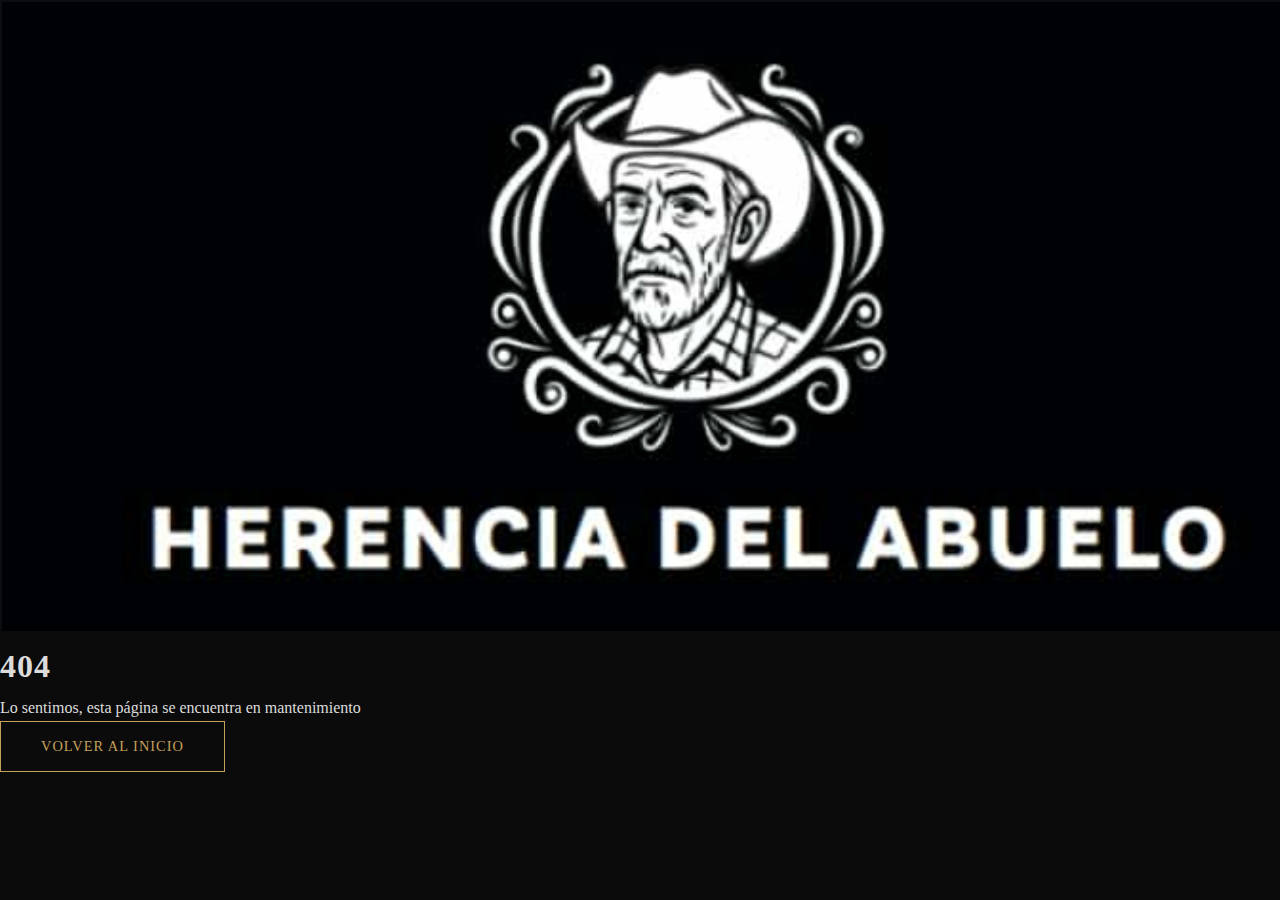
<file: index.html>
<!DOCTYPE html>
<html lang="es">
<head>
    <meta charset="UTF-8">
    <meta name="viewport" content="width=device-width, initial-scale=1.0">
    <title>Grupo Fino Linaje</title>
    <link rel="stylesheet" href="styles.css">
    <script defer src="script.js"></script>
</head>
<body>
    <div class="container">
        <img id="error-img" src="imagen.png" alt="Imagen 404">
        <h1>404</h1>
        <p>Lo sentimos, esta página se encuentra en mantenimiento</p>
        <button onclick="volverInicio()">Volver al inicio</button>
    </div>
</body>
</html>
</file>
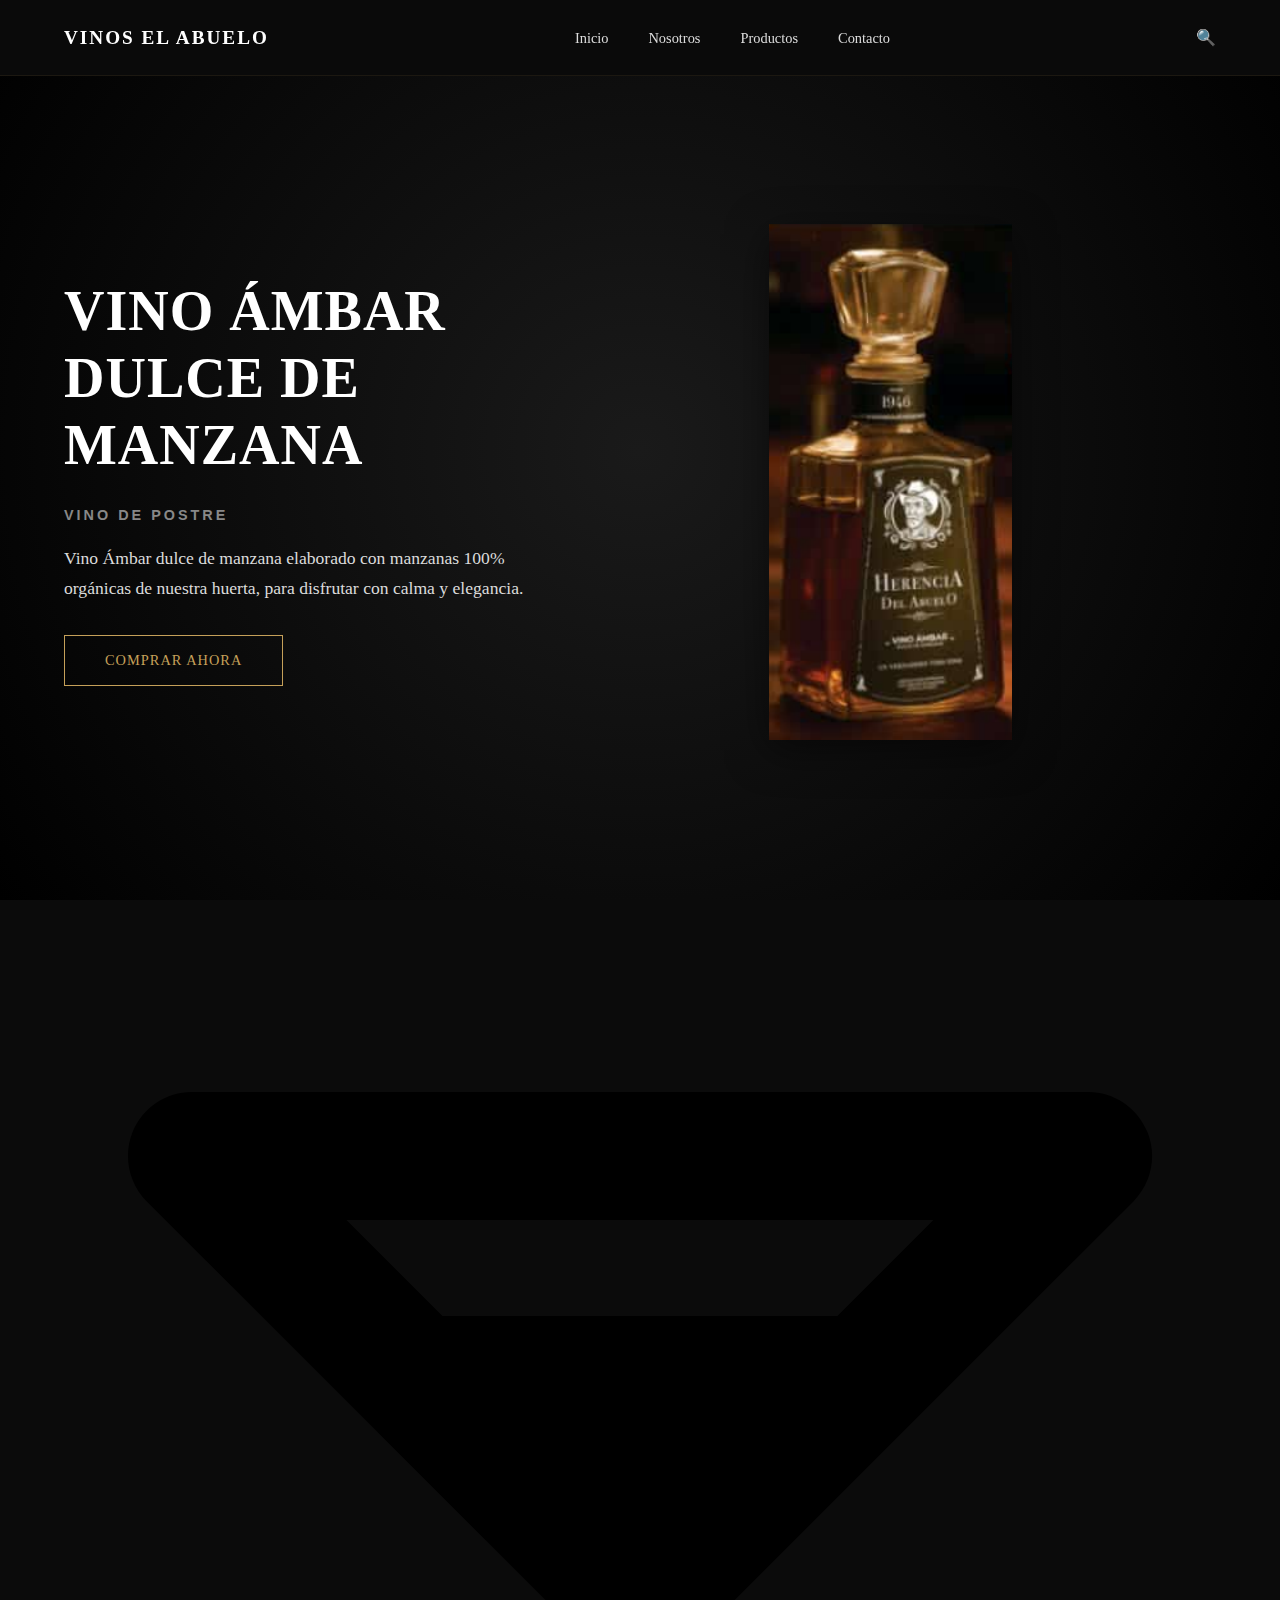
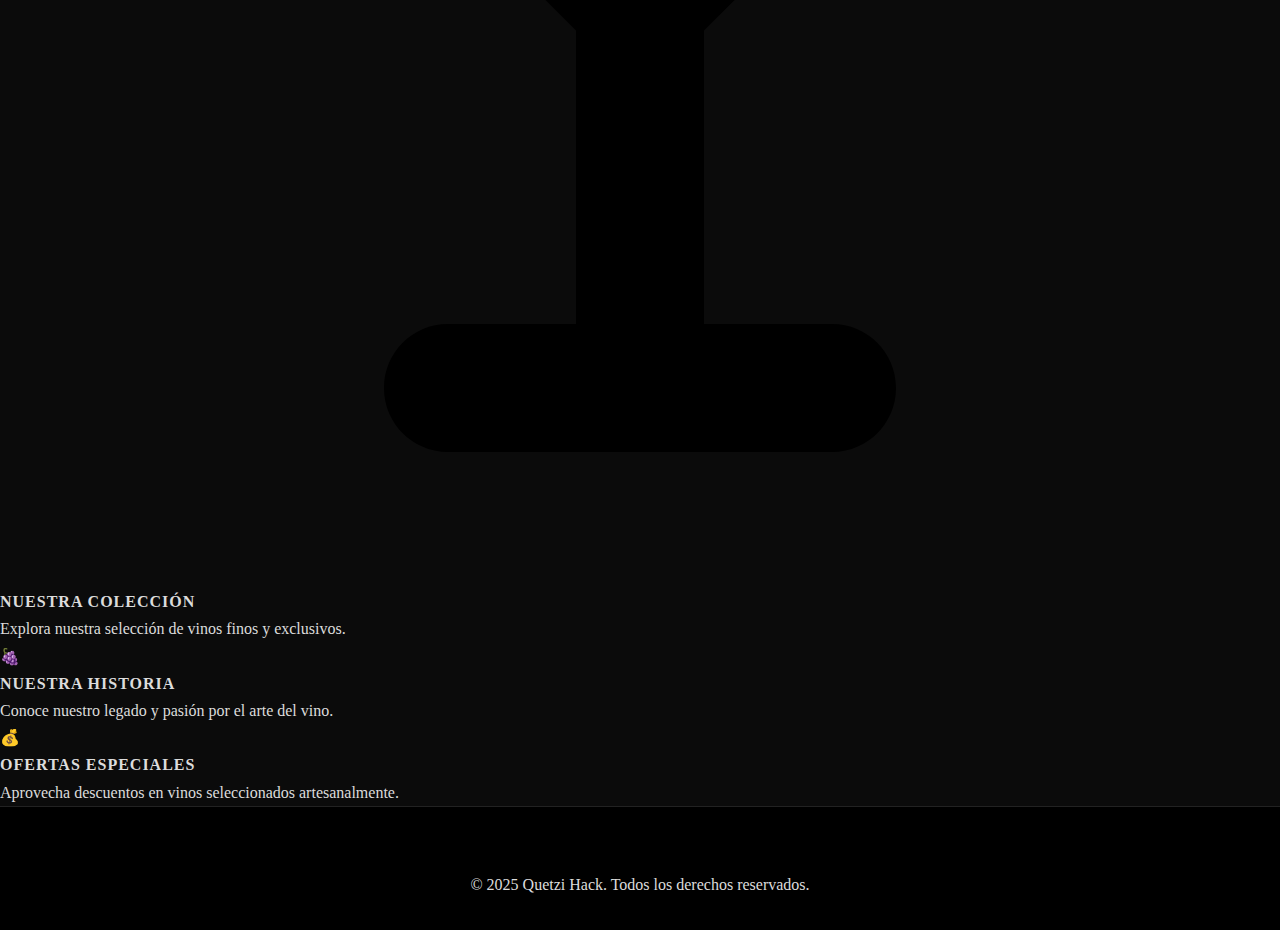
<file: nosotros.html>
<!DOCTYPE html>
<html lang="es">
<head>
  <meta charset="UTF-8">
  <meta name="viewport" content="width=device-width, initial-scale=1.0">
  <title>Vinos Finos - Ámbar de Manzana</title>
  <link rel="stylesheet" href="styles.css">
  <link rel="stylesheet" href="https://use.fontawesome.com/releases/v5.12.1/css/all.css" crossorigin="anonymous">   
  <script defer src="script.js"></script>
</head>
<body>
  <header>
    <nav class="navbar">
      <h1 class="logo">Vinos EL ABUELO</h1>
      <ul>
        <li><a href="#">Inicio</a></li>
        <li><a href="#">Nosotros</a></li>
        <li><a href="#">Productos</a></li>
        <li><a href="#">Contacto</a></li>
      </ul>
      <div class="search">&#128269;</div>
    </nav>
  </header>

  <main class="hero">
    <div class="hero-texto">
      <h2>VINO ÁMBAR DULCE DE MANZANA</h2>
      <h3>Vino de postre</h3>
      <p>Vino Ámbar dulce de manzana elaborado con manzanas 100% orgánicas de nuestra huerta, para disfrutar con calma y elegancia.</p>
      <button id="comprarBtn">Comprar ahora</button>
    </div>
    <div class="hero-imagen">
      <img src="assets/amber_wine.png" alt="Botella de vino ámbar de manzana">
    </div>
  </main>

  <section class="info">
    <div class="card">
      <div class="icono"><svg xmlns="http://www.w3.org/2000/svg" viewBox="0 0 640 640"><!--!Font Awesome Free v7.1.0 by @fontawesome - https://fontawesome.com License - https://fontawesome.com/license/free Copyright 2025 Fonticons, Inc.--><path d="M66.4 115.8C71.4 103.8 83.1 96 96 96L544 96C556.9 96 568.6 103.8 573.6 115.8C578.6 127.8 575.8 141.5 566.7 150.7L352 365.3L352 512L416 512C433.7 512 448 526.3 448 544C448 561.7 433.7 576 416 576L224 576C206.3 576 192 561.7 192 544C192 526.3 206.3 512 224 512L288 512L288 365.3L73.4 150.7C64.2 141.5 61.5 127.7 66.4 115.8zM418.7 208L466.7 160L173.2 160L221.2 208L418.7 208z"/></svg></div>
      <h4>NUESTRA COLECCIÓN</h4>
      <p>Explora nuestra selección de vinos finos y exclusivos.</p> 
      </div> 
      <div class="card"> 
        <div class="icono">🍇</div> 
        <h4>NUESTRA HISTORIA</h4> 
        <p>Conoce nuestro legado y pasión por el arte del vino.</p>
      </div> 
      <div class="card"> 
        <div class="icono">💰</div> 
        <h4>OFERTAS ESPECIALES</h4> 
        <p>Aprovecha descuentos en vinos seleccionados artesanalmente.</p> 
      </div> 
    </section> 
    <footer> 
      <p>© 2025 Quetzi Hack. Todos los derechos reservados.</p> 
    </footer>
</body>
</html>
</file>
<file: styles.css>
/* --- VARIABLES & RESET --- */
:root {
    --bg-dark: #0b0b0b;      /* Fondo principal casi negro */
    --bg-panel: #141414;     /* Fondo de secciones */
    --gold: #c5a059;         /* Color dorado/cobre premium */
    --gold-light: #e5cca0;   /* Dorado claro para hovers */
    --text-main: #dcdcdc;    /* Texto gris claro */
    --text-muted: #888888;   /* Texto secundario */
    --white: #ffffff;
}

* {
  margin: 0;
  padding: 0;
  box-sizing: border-box;
}

body {
  font-family: 'Cormorant Garamond', serif; /* Elegante para textos largos */
  background-color: var(--bg-dark);
  color: var(--text-main);
  line-height: 1.7;
  overflow-x: hidden;
}

/* --- TIPOGRAFÍA --- */
h1, h2, h3, h4, .logo, button {
  font-family: 'Cinzel', serif; /* Elegante para títulos */
  text-transform: uppercase;
  letter-spacing: 1px;
}

/* --- NAVBAR --- */
.navbar {
  display: flex;
  justify-content: space-between;
  align-items: center;
  padding: 1.5rem 5%;
  background-color: rgba(11, 11, 11, 0.95); /* Semitransparente */
  position: fixed;
  width: 100%;
  top: 0;
  z-index: 1000;
  border-bottom: 1px solid rgba(197, 160, 89, 0.1); /* Línea sutil dorada */
}
.logo-container {
  display: flex;
  align-items: center;
  gap: 12px; /* Espacio entre el logo y el texto */
}

.logo-img img {
  height: 55px; /* Altura ajustada para que no deforme la barra */
  width: auto;
  object-fit: contain;
  
  /* --- TRUCO DE COLOR --- */
  /* Si tu logo original es negro y no se ve en el fondo oscuro, 
     quita los símbolos de comentario de la línea de abajo para volverlo blanco: */
     
}

.logo {
  font-size: 1.2rem; /* Ajustado ligeramente para balancear con la imagen */
  font-weight: 600;
  color: var(--white);
  letter-spacing: 2px;
  line-height: 1;
}

/* Ajuste para móvil para que el logo no ocupe toda la pantalla */
@media screen and (max-width: 480px) {
  .logo-img img {
      height: 40px;
  }
  .logo {
      font-size: 1rem;
  }
}
.navbar ul {
  list-style: none;
  display: flex;
  gap: 2.5rem;
}

.navbar a {
  text-decoration: none;
  color: var(--text-main);
  font-family: 'Cinzel', serif;
  font-size: 0.9rem;
  font-weight: 500;
  transition: color 0.3s ease;
}

.navbar a:hover {
  color: var(--gold);
}

/* --- HERO SECTION --- */
.hero {
  min-height: 100vh;
  display: flex;
  justify-content: center;
  align-items: center;
  padding: 8rem 5% 4rem;
  background: radial-gradient(circle at center, #1a1a1a 0%, #000000 100%);
  position: relative;
}

.hero-content-wrapper {
    display: flex;
    justify-content: space-between;
    align-items: center;
    width: 100%;
    max-width: 1200px;
    flex-wrap: wrap;
}

.hero-texto {
  flex: 1;
  max-width: 500px;
  z-index: 2;
}

.hero-texto h3 {
  font-family: 'Lato', sans-serif; /* Contraste moderno */
  font-size: 0.9rem;
  color: var(--text-muted);
  letter-spacing: 3px;
  margin-bottom: 1rem;
}

.hero-texto h2 {
  font-size: 3.5rem;
  line-height: 1.2;
  color: var(--white);
  margin-bottom: 1.5rem;
}

.separator {
    width: 60px;
    height: 2px;
    background-color: var(--gold);
    margin-bottom: 1.5rem;
}

.hero-texto p {
  font-size: 1.1rem;
  margin-bottom: 2rem;
  color: var(--text-main);
  font-weight: 300;
}

/* Botones Dorados */
button, .btn-outline {
  background: transparent;
  border: 1px solid var(--gold);
  padding: 1rem 2.5rem;
  font-size: 0.9rem;
  color: var(--gold);
  cursor: pointer;
  transition: all 0.4s ease;
  text-decoration: none;
  display: inline-block;
  text-align: center;
}

button:hover, .btn-outline:hover {
  background-color: var(--gold);
  color: #000;
  box-shadow: 0 0 15px rgba(197, 160, 89, 0.4);
}

.hero-imagen {
  flex: 1;
  display: flex;
  justify-content: center;
  position: relative;
}

/* Glow detrás de la botella */
.glow {
    position: absolute;
    width: 300px;
    height: 300px;
    background: radial-gradient(circle, rgba(197,160,89,0.2) 0%, rgba(0,0,0,0) 70%);
    top: 50%;
    left: 50%;
    transform: translate(-50%, -50%);
    z-index: 1;
}

.hero-imagen img {
  max-width: 280px; /* Botella más esbelta */
  height: auto;
  z-index: 2;
  filter: drop-shadow(0 10px 20px rgba(0,0,0,0.5));
}

/* --- SECCIONES GENERALES --- */
.section-dark {
    background-color: var(--bg-dark);
    padding: 6rem 10%;
}

.section-darker {
    background-color: #050505; /* Un poco más oscuro para contraste */
    padding: 6rem 10%;
}

.section-header {
    text-align: center;
    margin-bottom: 4rem;
}

.section-header h3 {
    color: var(--white);
    font-size: 2rem;
    margin-bottom: 1rem;
}

.separator-center {
    width: 40px;
    height: 2px;
    background-color: var(--gold);
    margin: 0 auto;
}

/* Grid de Features (Dualidad) */
.features-grid {
    display: flex;
    justify-content: center;
    gap: 4rem;
    margin-bottom: 5rem;
    text-align: center;
    flex-wrap: wrap;
}

.feature-item {
    flex: 1;
    min-width: 250px;
    max-width: 400px;
}

.feature-item .icono {
    font-size: 2.5rem;
    color: var(--gold);
    margin-bottom: 1.5rem;
}

.feature-item h4 {
    color: var(--white);
    font-size: 1.1rem;
    margin-bottom: 1rem;
}

.feature-item p {
    color: var(--text-muted);
    font-size: 1rem;
}

/* Estilos "Sobre Nosotros" e "Historia" integrados */
.sobre-contenido, .historia-contenido {
    display: flex;
    align-items: center;
    gap: 4rem;
    max-width: 1200px;
    margin: 0 auto;
}

/* Invertir orden visual en Historia para dinamismo */
.historia-contenido {
    flex-direction: row-reverse;
}

.sobre-imagen img, .historia-imagen img {
    width: 100%;
    max-width: 500px;
    border-radius: 2px;
    /* Filtro para que las imágenes se vean más "oscuras/premium" */
    filter: brightness(0.8) contrast(1.1);
    transition: 0.3s;
}

.sobre-imagen img:hover, .historia-imagen img:hover {
    filter: brightness(1);
}

.sobre-texto, .historia-texto {
    flex: 1;
}

.sobre-texto h4, .historia-texto h4 {
    font-size: 2rem;
    color: var(--white);
    margin-bottom: 1.5rem;
}

.historia-texto .date {
    color: var(--gold);
    letter-spacing: 2px;
    font-size: 0.9rem;
    margin-bottom: 1rem;
    display: block;
    font-family: 'Cinzel', serif;
}

/* --- CONTACTO & FOOTER --- */
.contacto-contenido {
    text-align: center;
    max-width: 600px;
    margin: 0 auto;
    border: 1px solid rgba(197, 160, 89, 0.2);
    padding: 4rem 2rem;
    background: radial-gradient(circle, #151515 0%, #0b0b0b 100%);
}

.contacto-contenido h4 {
    font-size: 2rem;
    color: var(--white);
    margin-bottom: 1rem;
}

.social-buttons {
    display: flex;
    justify-content: center;
    gap: 1.5rem;
    margin-top: 2rem;
    flex-wrap: wrap;
}

footer {
    background-color: #000;
    padding: 4rem 2rem 2rem;
    text-align: center;
    border-top: 1px solid #222;
}

.footer-badges {
    display: flex;
    justify-content: center;
    gap: 3rem;
    margin-bottom: 3rem;
}

.badge {
    color: var(--gold);
    text-align: center;
    font-size: 0.8rem;
    text-transform: uppercase;
    letter-spacing: 1px;
    opacity: 0.8;
}

.badge i {
    font-size: 1.5rem;
    margin-bottom: 0.5rem;
    border: 1px solid var(--gold);
    border-radius: 50%;
    padding: 10px;
    width: 50px;
    height: 50px;
    display: flex;
    align-items: center;
    justify-content: center;
}

.footer-text {
    color: #555;
    font-size: 0.8rem;
}

.footer-text a{
  text-decoration: none;
  color: #555;
}

/* --- RESPONSIVE (Móvil) --- */
.hamburger {
    display: none;
    cursor: pointer;
}

.hamburger .bar {
    background-color: var(--gold); /* Hamburguesa dorada */
    display: block;
    width: 25px;
    height: 3px;
    margin: 5px auto;
    transition: all 0.3s ease-in-out;
}

/* --- ESTILOS SECCIÓN PRÓXIMAMENTE (Actualizado para Galería) --- */
.seccion-proximamente {
    padding: 60px 20px;
    background-color: #1a1a1a;
    text-align: center;
    color: #fff;
    position: relative; /* Necesario para el modal */
}

.contenedor-proximo {
    max-width: 1200px;
    margin: 0 auto;
}

.titulo-proximo {
    font-size: 2.5rem;
    margin-bottom: 40px;
    font-family: serif;
    color: #d4af37;
    text-transform: uppercase;
    letter-spacing: 2px;
}

.galeria-proxima {
    display: flex;
    justify-content: center;
    gap: 30px;
    flex-wrap: wrap;
}

.tarjeta-producto {
    flex: 1 1 300px;
    max-width: 350px;
    display: flex;
    flex-direction: column;
    align-items: center;
}

/* MARCO E IMAGEN: Ajustados para que se vea la botella completa */
.marco-imagen {
    width: 100%;
    height: 450px; /* Un poco más alto para botellas largas */
    display: flex;
    justify-content: center;
    align-items: center;
    margin-bottom: 15px;
    background-color: transparent; /* Fondo transparente para que se funda */
    cursor: pointer; /* Indica que se puede hacer clic */
}

.marco-imagen img.img-trigger {
    max-width: 100%;
    max-height: 100%;
    width: auto; /* Deja que el ancho se ajuste automáticamente */
    height: auto; /* Deja que el alto se ajuste automáticamente */
    object-fit: contain; /* CLAVE: Esto asegura que toda la imagen se vea dentro del marco */
    transition: transform 0.3s ease;
    filter: drop-shadow(0 4px 8px rgba(0,0,0,0.5)); /* Sombra a la silueta de la botella */
}

.tarjeta-producto:hover .marco-imagen img.img-trigger {
    transform: scale(1.03);
}

.tarjeta-producto h3 {
    font-size: 1.5rem;
    margin: 10px 0 5px 0;
    font-family: serif;
    color: #f0f0f0;
}

.tarjeta-producto p {
    font-size: 1rem;
    color: #aaa;
    font-style: italic;
}

/* --- ESTILOS DEL MODAL (GALERÍA GRANDE) --- */
.modal {
    display: none; /* Oculto por defecto */
    position: fixed;
    z-index: 9999; /* Por encima de todo */
    padding-top: 50px;
    left: 0;
    top: 0;
    width: 100%;
    height: 100%;
    overflow: auto;
    background-color: rgba(0,0,0,0.9); /* Fondo negro semitransparente */
}

.modal-contenido {
    margin: auto;
    display: block;
    max-width: 90%;
    max-height: 85vh; /* Altura máxima del 85% de la ventana */
    object-fit: contain;
    animation-name: zoom;
    animation-duration: 0.4s;
}

@keyframes zoom {
    from {transform:scale(0)}
    to {transform:scale(1)}
}

.cerrar-modal {
    position: absolute;
    top: 15px;
    right: 35px;
    color: #f1f1f1;
    font-size: 40px;
    font-weight: bold;
    transition: 0.3s;
    cursor: pointer;
}

.cerrar-modal:hover,
.cerrar-modal:focus {
    color: #d4af37;
    text-decoration: none;
    cursor: pointer;
}

@media screen and (max-width: 768px) {




    .hero {
        padding-top: 7rem;
        text-align: center;
    }

    .hero-content-wrapper {
        flex-direction: column-reverse; /* Texto abajo imagen en móvil */
        gap: 2rem;
    }

    .hero-texto h2 {
        font-size: 2.5rem;
    }
    
    .separator { margin: 1.5rem auto; }

    .navbar ul {
        position: fixed;
        left: -100%;
        top: 70px;
        flex-direction: column;
        background-color: #000;
        width: 100%;
        text-align: center;
        transition: 0.3s;
        padding: 2rem 0;
        border-bottom: 1px solid var(--gold);
    }

    .navbar ul.active {
        left: 0;
    }

    .hamburger {
        display: block;
    }
    
    .hamburger.active .bar:nth-child(2) { opacity: 0; }
    .hamburger.active .bar:nth-child(1) { transform: translateY(8px) rotate(45deg); }
    .hamburger.active .bar:nth-child(3) { transform: translateY(-8px) rotate(-45deg); }

    .sobre-contenido, .historia-contenido {
        flex-direction: column;
        text-align: center;
    }
    
    .historia-contenido { flex-direction: column; } /* Reset del reverse */
    
    .features-grid { gap: 3rem; }
}
</file>
